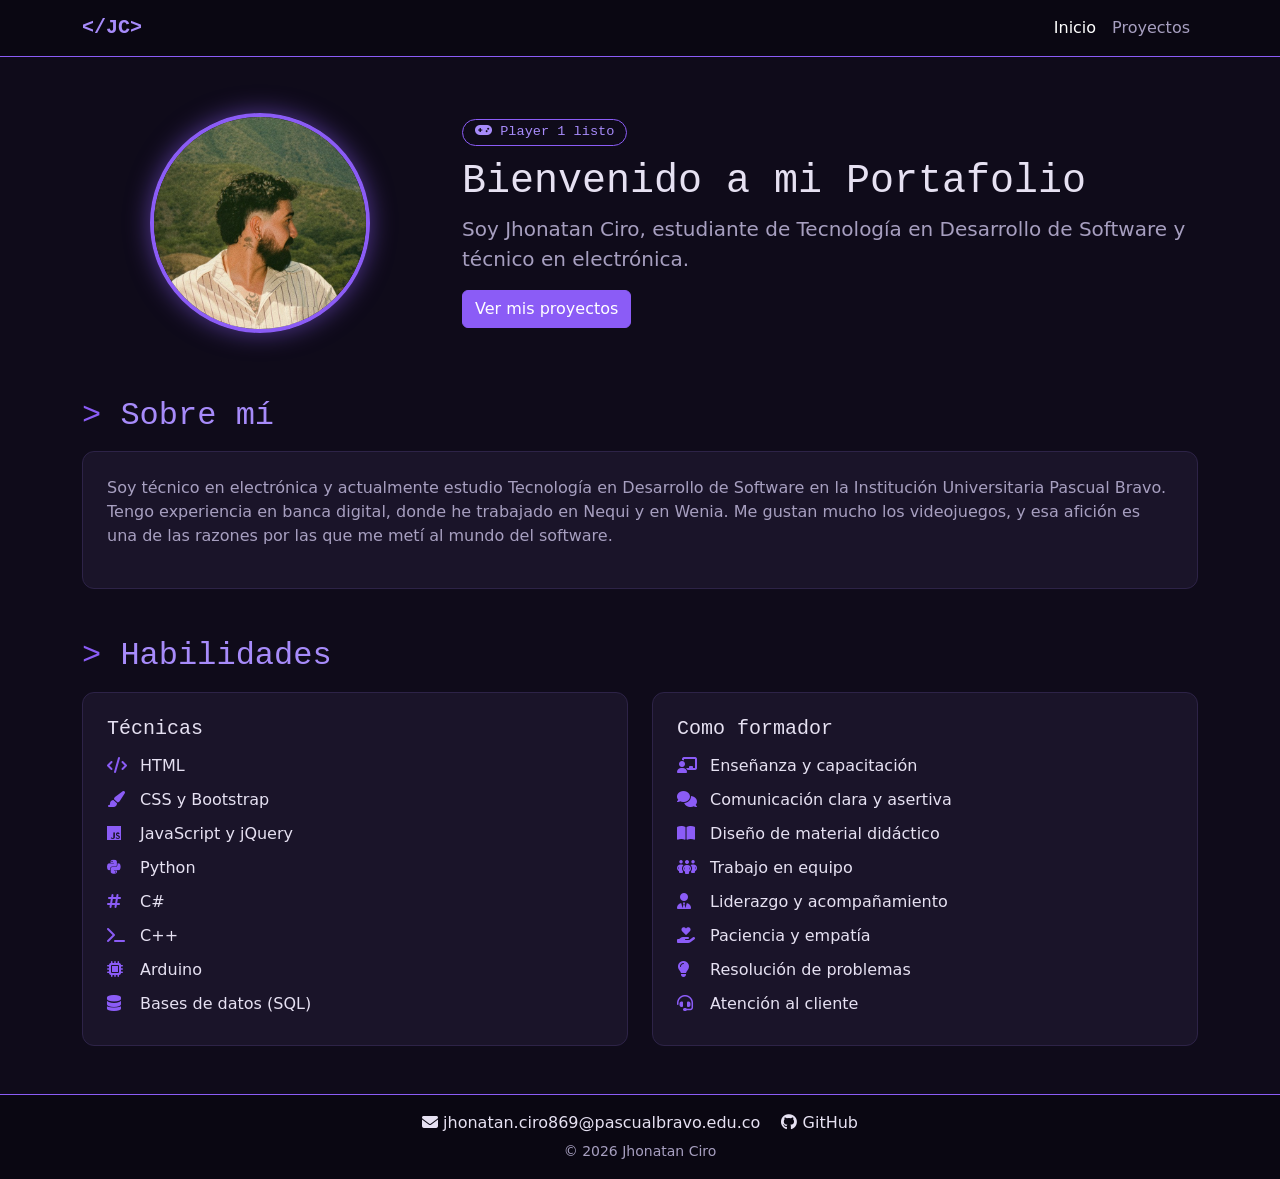
<file: index.html>
<!DOCTYPE html>
<html lang="es" data-bs-theme="dark">
<head>
  <meta charset="utf-8">
  <meta name="viewport" content="width=device-width, initial-scale=1">
  <meta name="description" content="Portafolio web de Jhonatan Ciro">
  <title>Jhonatan Ciro | Portafolio</title>
  <link rel="stylesheet" href="css/bootstrap.min.css">
  <link rel="stylesheet" href="css/all.min.css">
  <link rel="stylesheet" href="css/styles.css">
</head>
<body class="d-flex flex-column min-vh-100">

  <nav class="navbar navbar-expand-sm navbar-dark">
    <div class="container">
      <a class="navbar-brand fw-bold" href="index.html">&lt;/JC&gt;</a>
      <button class="navbar-toggler" type="button" data-bs-toggle="collapse" data-bs-target="#menu">
        <span class="navbar-toggler-icon"></span>
      </button>
      <div class="collapse navbar-collapse" id="menu">
        <div class="navbar-nav ms-auto">
          <a class="nav-link active" href="index.html">Inicio</a>
          <a class="nav-link" href="projects.html">Proyectos</a>
        </div>
      </div>
    </div>
  </nav>

  <main class="container my-4 flex-grow-1">

    <header class="hero">
      <div class="row align-items-center g-4">
        <div class="col-md-4 text-center">
          <img src="img/foto.jpg" alt="Foto de Jhonatan Ciro" class="foto rounded-circle">
        </div>
        <div class="col-md-8">
          <span class="etiqueta"><i class="fa-solid fa-gamepad"></i> Player 1 listo</span>
          <h1>Bienvenido a mi Portafolio</h1>
          <p class="lead">Soy Jhonatan Ciro, estudiante de Tecnología en Desarrollo de Software y técnico en electrónica.</p>
          <a href="projects.html" class="btn btn-primary">Ver mis proyectos</a>
        </div>
      </div>
    </header>

    <section class="my-5" id="sobre-mi">
      <h2>Sobre mí</h2>
      <div class="tarjeta">
        <p>Soy técnico en electrónica y actualmente estudio Tecnología en Desarrollo de Software en la Institución Universitaria Pascual Bravo. Tengo experiencia en banca digital, donde he trabajado en Nequi y en Wenia. Me gustan mucho los videojuegos, y esa afición es una de las razones por las que me metí al mundo del software.</p>
      </div>
    </section>

    <section id="habilidades">
      <h2>Habilidades</h2>
      <div class="row g-4">
        <div class="col-md-6">
          <div class="tarjeta">
            <h3 class="h5">Técnicas</h3>
            <ul class="list-unstyled habilidades mb-0">
              <li><i class="fa-solid fa-code"></i> HTML</li>
              <li><i class="fa-solid fa-paintbrush"></i> CSS y Bootstrap</li>
              <li><i class="fa-brands fa-js"></i> JavaScript y jQuery</li>
              <li><i class="fa-brands fa-python"></i> Python</li>
              <li><i class="fa-solid fa-hashtag"></i> C#</li>
              <li><i class="fa-solid fa-terminal"></i> C++</li>
              <li><i class="fa-solid fa-microchip"></i> Arduino</li>
              <li><i class="fa-solid fa-database"></i> Bases de datos (SQL)</li>
            </ul>
          </div>
        </div>
        <div class="col-md-6">
          <div class="tarjeta">
            <h3 class="h5">Como formador</h3>
            <ul class="list-unstyled habilidades mb-0">
              <li><i class="fa-solid fa-chalkboard-user"></i> Enseñanza y capacitación</li>
              <li><i class="fa-solid fa-comments"></i> Comunicación clara y asertiva</li>
              <li><i class="fa-solid fa-book-open"></i> Diseño de material didáctico</li>
              <li><i class="fa-solid fa-people-group"></i> Trabajo en equipo</li>
              <li><i class="fa-solid fa-user-tie"></i> Liderazgo y acompañamiento</li>
              <li><i class="fa-solid fa-hand-holding-heart"></i> Paciencia y empatía</li>
              <li><i class="fa-solid fa-lightbulb"></i> Resolución de problemas</li>
              <li><i class="fa-solid fa-headset"></i> Atención al cliente</li>
            </ul>
          </div>
        </div>
      </div>
    </section>
  </main>

  <footer class="py-3 mt-4">
    <div class="container text-center">
      <p class="mb-1">
        <a href="mailto:jhonatan.ciro869@pascualbravo.edu.co" class="me-3"><i class="fa-solid fa-envelope"></i> jhonatan.ciro869@pascualbravo.edu.co</a>
        <a href="https://github.com/JhonatanCiro" target="_blank"><i class="fa-brands fa-github"></i> GitHub</a>
      </p>
      <small>&copy; 2026 Jhonatan Ciro</small>
    </div>
  </footer>

  <script src="js/jquery.min.js"></script>
  <script src="js/bootstrap.bundle.min.js"></script>
  <script src="js/scripts.js"></script>
</body>
</html>
</file>
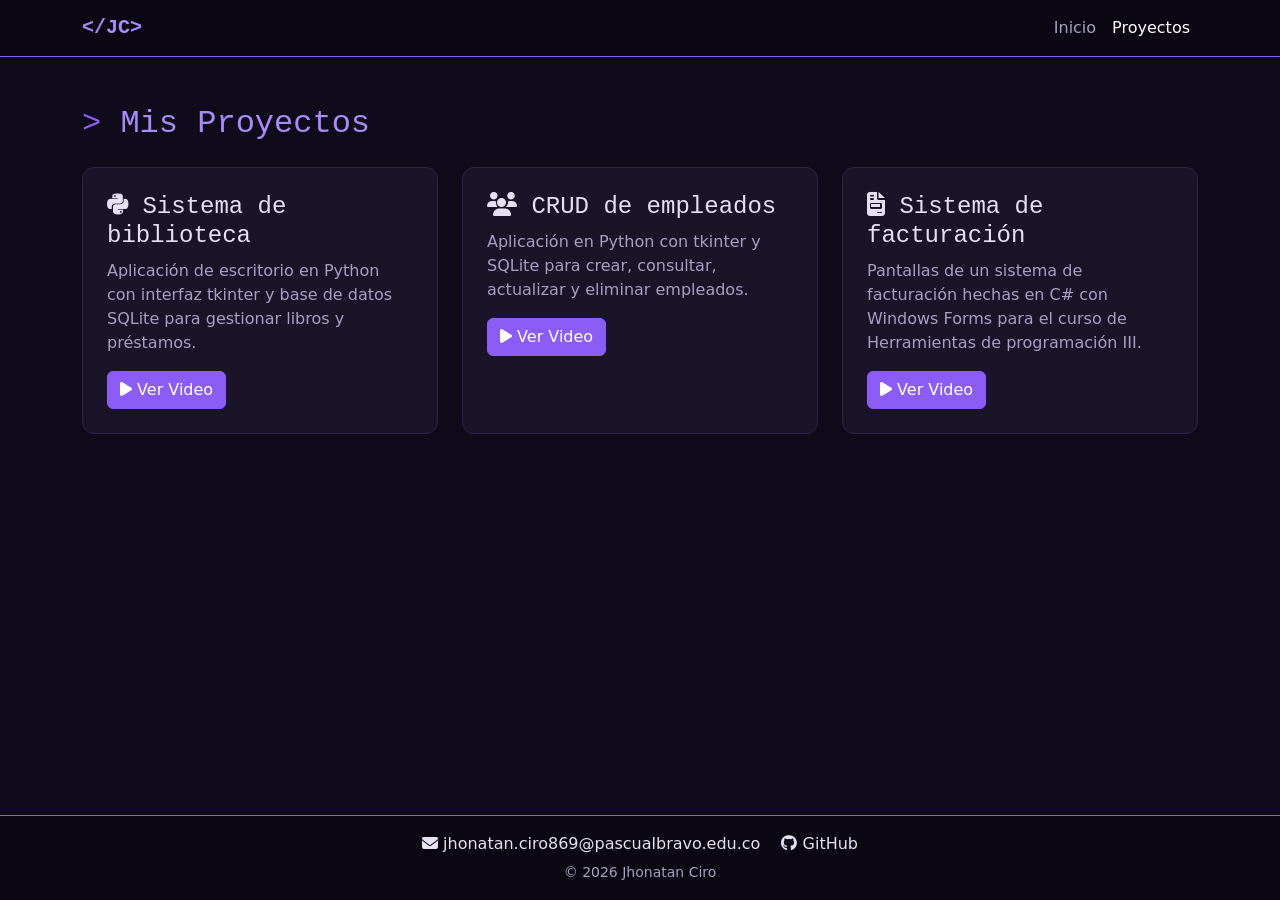
<file: projects.html>
<!DOCTYPE html>
<html lang="es" data-bs-theme="dark">
<head>
  <meta charset="utf-8">
  <meta name="viewport" content="width=device-width, initial-scale=1">
  <meta name="description" content="Proyectos de Jhonatan Ciro">
  <title>Proyectos | Jhonatan Ciro</title>
  <link rel="stylesheet" href="css/bootstrap.min.css">
  <link rel="stylesheet" href="css/all.min.css">
  <link rel="stylesheet" href="css/styles.css">
</head>
<body class="d-flex flex-column min-vh-100">

  <nav class="navbar navbar-expand-sm navbar-dark">
    <div class="container">
      <a class="navbar-brand fw-bold" href="index.html">&lt;/JC&gt;</a>
      <button class="navbar-toggler" type="button" data-bs-toggle="collapse" data-bs-target="#menu">
        <span class="navbar-toggler-icon"></span>
      </button>
      <div class="collapse navbar-collapse" id="menu">
        <div class="navbar-nav ms-auto">
          <a class="nav-link" href="index.html">Inicio</a>
          <a class="nav-link active" href="projects.html">Proyectos</a>
        </div>
      </div>
    </div>
  </nav>

  <main class="container my-5 flex-grow-1">
    <h2 class="mb-4">Mis Proyectos</h2>

    <div class="row g-4">
      <div class="col-md-6 col-lg-4">
        <div class="tarjeta">
          <h3 class="h4"><i class="fa-brands fa-python"></i> Sistema de biblioteca</h3>
          <p>Aplicación de escritorio en Python con interfaz tkinter y base de datos SQLite para gestionar libros y préstamos.</p>
          <button type="button" class="btn btn-primary btn-video" data-titulo="Video: Sistema de biblioteca" data-video="lWAwPyupG6o"><i class="fa-solid fa-play"></i> Ver Video</button>
        </div>
      </div>

      <div class="col-md-6 col-lg-4">
        <div class="tarjeta">
          <h3 class="h4"><i class="fa-solid fa-users"></i> CRUD de empleados</h3>
          <p>Aplicación en Python con tkinter y SQLite para crear, consultar, actualizar y eliminar empleados.</p>
          <button type="button" class="btn btn-primary btn-video" data-titulo="Video: CRUD de empleados" data-video="AzNYLIhFnb8"><i class="fa-solid fa-play"></i> Ver Video</button>
        </div>
      </div>

      <div class="col-md-6 col-lg-4">
        <div class="tarjeta">
          <h3 class="h4"><i class="fa-solid fa-file-invoice"></i> Sistema de facturación</h3>
          <p>Pantallas de un sistema de facturación hechas en C# con Windows Forms para el curso de Herramientas de programación III.</p>
          <button type="button" class="btn btn-primary btn-video" data-titulo="Video: Sistema de facturación" data-video="PaWOyjAeAmg"><i class="fa-solid fa-play"></i> Ver Video</button>
        </div>
      </div>
    </div>
  </main>

  <div class="modal fade" id="modalVideo" tabindex="-1" aria-hidden="true">
    <div class="modal-dialog modal-lg modal-dialog-centered">
      <div class="modal-content">
        <div class="modal-header">
          <h5 class="modal-title" id="modalTitulo">Video del proyecto</h5>
          <button type="button" class="btn-close" data-bs-dismiss="modal" aria-label="Cerrar"></button>
        </div>
        <div class="modal-body">
          <div class="ratio ratio-16x9">
            <iframe id="videoFrame" src="" title="Video del proyecto" allow="accelerometer; autoplay; clipboard-write; encrypted-media; gyroscope; picture-in-picture" allowfullscreen></iframe>
          </div>
        </div>
        <div class="modal-footer">
          <button type="button" class="btn btn-secondary" data-bs-dismiss="modal">Cerrar</button>
        </div>
      </div>
    </div>
  </div>

  <footer class="py-3 mt-4">
    <div class="container text-center">
      <p class="mb-1">
        <a href="mailto:jhonatan.ciro869@pascualbravo.edu.co" class="me-3"><i class="fa-solid fa-envelope"></i> jhonatan.ciro869@pascualbravo.edu.co</a>
        <a href="https://github.com/JhonatanCiro" target="_blank"><i class="fa-brands fa-github"></i> GitHub</a>
      </p>
      <small>&copy; 2026 Jhonatan Ciro</small>
    </div>
  </footer>

  <script src="js/jquery.min.js"></script>
  <script src="js/bootstrap.bundle.min.js"></script>
  <script src="js/scripts.js"></script>
</body>
</html>
</file>
<file: css/styles.css>
:root {
  --fondo: #0f0b1a;
  --superficie: #1a1429;
  --borde: #2d2347;
  --texto: #e6e1f2;
  --texto-suave: #a79fc0;
  --morado: #8b5cf6;
  --morado-claro: #a78bfa;
}

body {
  background: var(--fondo);
  color: var(--texto);
  font-family: system-ui, -apple-system, "Segoe UI", Roboto, sans-serif;
}

h1, h2, h3, h4, h5, .navbar-brand {
  font-family: Consolas, "Courier New", monospace;
}

h2 {
  color: var(--morado-claro);
  margin-bottom: 1rem;
}

h2::before {
  content: "> ";
  color: var(--morado);
}

a {
  color: var(--morado-claro);
}

/* Barra de navegación */
.navbar {
  background: #0a0712;
  border-bottom: 1px solid var(--morado);
}

.navbar-brand {
  color: var(--morado-claro);
}

.navbar .nav-link {
  color: var(--texto-suave);
}

.navbar .nav-link:hover,
.navbar .nav-link.active {
  color: #fff;
}

/* Encabezado con foto */
.hero {
  padding: 2rem 0 1rem;
}

.foto {
  width: 220px;
  height: 220px;
  object-fit: cover;
  border: 4px solid var(--morado);
  box-shadow: 0 0 25px rgba(139, 92, 246, 0.55);
}

.hero .lead {
  color: var(--texto-suave);
}

.etiqueta {
  display: inline-block;
  font-family: Consolas, "Courier New", monospace;
  font-size: 0.85rem;
  color: var(--morado-claro);
  border: 1px solid var(--morado);
  border-radius: 20px;
  padding: 2px 12px;
  margin-bottom: 0.75rem;
}

/* Tarjetas */
.tarjeta {
  background: var(--superficie);
  border: 1px solid var(--borde);
  border-radius: 12px;
  padding: 1.5rem;
  height: 100%;
  transition: transform 0.2s, border-color 0.2s, box-shadow 0.2s;
}

.tarjeta:hover {
  transform: translateY(-4px);
  border-color: var(--morado);
  box-shadow: 0 6px 20px rgba(139, 92, 246, 0.25);
}

.tarjeta h2,
.tarjeta h3 {
  margin-top: 0;
}

.tarjeta p {
  color: var(--texto-suave);
}

/* Habilidades */
.habilidades li {
  padding: 5px 0;
}

.habilidades i {
  width: 28px;
  color: var(--morado);
}

/* Botones */
.btn-primary {
  background-color: var(--morado);
  border-color: var(--morado);
}

.btn-primary:hover,
.btn-primary:focus {
  background-color: #7c3aed;
  border-color: #7c3aed;
}

/* Modal */
.modal-content {
  background: var(--superficie);
  border: 1px solid var(--morado);
}

/* Pie de página */
footer {
  background: #0a0712;
  border-top: 1px solid var(--morado);
  color: var(--texto-suave);
}

footer a {
  color: var(--texto);
  text-decoration: none;
}

footer a:hover {
  color: var(--morado-claro);
}
</file>
